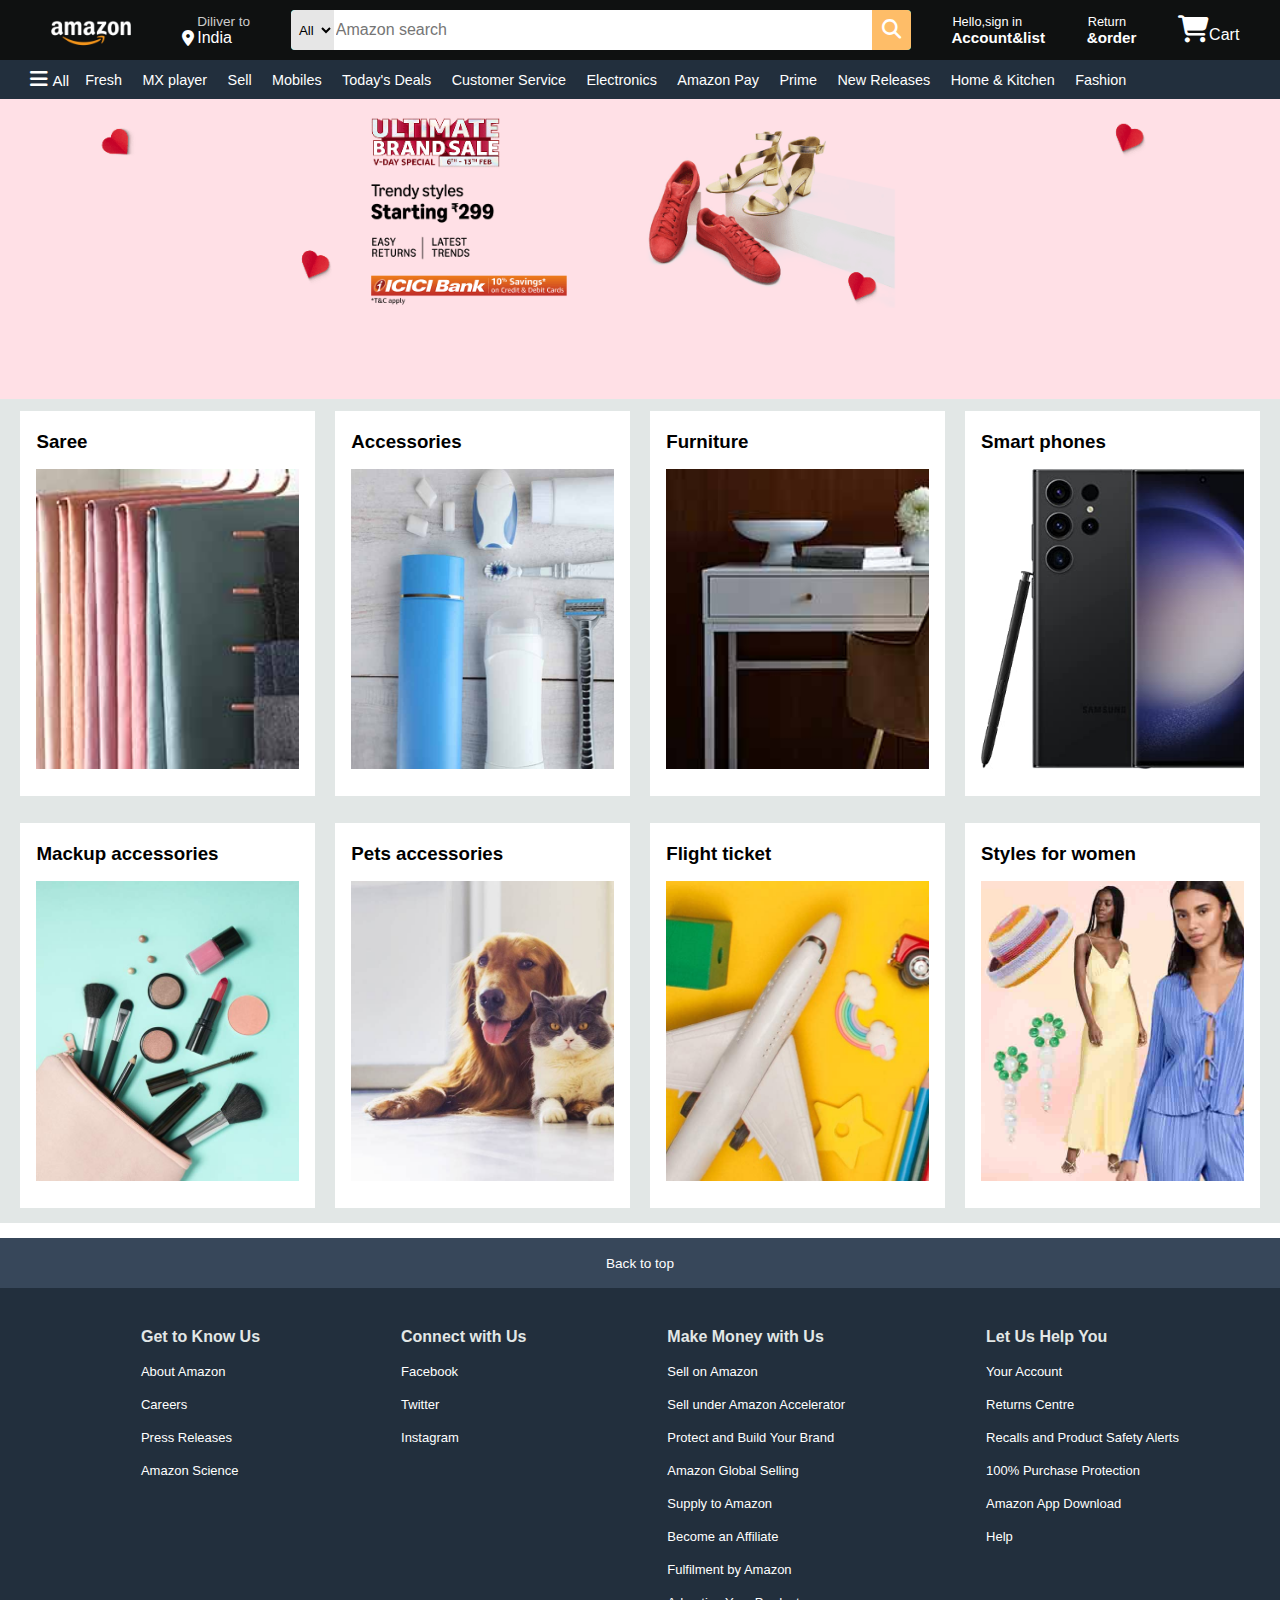
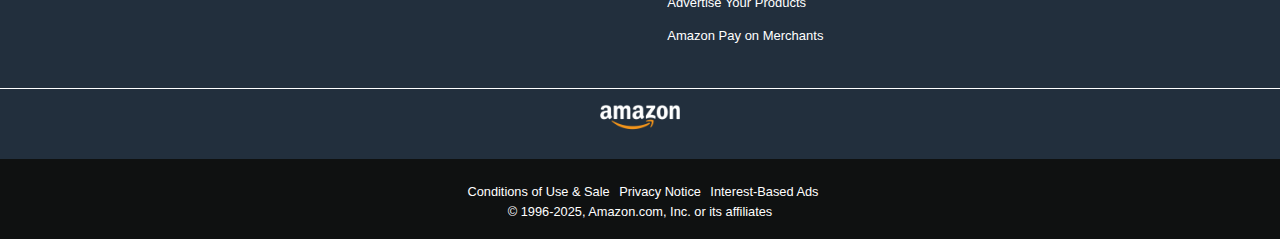
<file: index.html>
<!DOCTYPE html>
<html lang="en">
<head>
    <meta charset="UTF-8">
    <meta name="viewport" content="width=device-width, initial-scale=1.0">
    <title>Amazon-clone</title>
    <link rel="stylesheet" href="style.css">
    <link rel="stylesheet" href="https://cdnjs.cloudflare.com/ajax/libs/font-awesome/6.7.2/css/all.min.css" integrity="sha512-Evv84Mr4kqVGRNSgIGL/F/aIDqQb7xQ2vcrdIwxfjThSH8CSR7PBEakCr51Ck+w+/U6swU2Im1vVX0SVk9ABhg==" crossorigin="anonymous" referrerpolicy="no-referrer" />
    <link rel="icon" href="amazon-logo.png">
</head>
<header>
    <div class="nav-bar ">
               <div class="nav-logo border">
               <div class="logo"></div>
               </div>

               <div class=" nav-adress border">
               <p class="add-one" >Diliver to</p>
               <div class="div-icon">
               <i class="fa-solid fa-location-dot"></i>
               <p class="add-two">India</p>
               </div>
               </div>    
               
               <div class="nav-search">
                    <select class="options-all">       
                        <option> All</option>
                    </select>
                    <input class="search-box" placeholder="Amazon search">
                    <div class="search-icon">
                    <i class="fa-solid fa-magnifying-glass"></i>   
                    </div>
               </div>

          <div class="signin-box border">
               <p class="firstline"> <span>Hello,sign in</span></p>
                    <p class="secondline">Account&list</p>
                </div>

                <div class="signin-box border ">
                    <p class="firstline">
                         <span>Return</span>
                        </p>
                         <p class="secondline">
                            &order</p>
                     </div>
                      
                <div class="nav-cart border">
                    <i class="fa-solid fa-cart-shopping"></i>
                    <p class="cart">Cart</p>
                </div>
    </div>
    <div class="nav-menu ">
<div class="icon">
    <i class="fa-solid fa-bars"></i>
   <span class="all">All</span>
</div>
        <div class="elemenet">
                <p>Fresh</p>
                <p>MX player</p>
            <p>Sell</p>
           <p> Mobiles</p>
             <p>Today's Deals</p>
             <p>Customer Service</p>
             <p>Electronics</p>
             <p>Amazon Pay</p>
             <p>Prime</p>
              <p>New Releases</p>
            <p> Home & Kitchen</p>
             <p>Fashion</p>
        </div>
        
    </div>
</header>
 <body>    
    <div class="heropg">
    </div>
    
    <div class="shop-section">
      <div class="box1 box">
       <div class="box-containet">
        <h3>Saree</h3>
        <div class="box-img" style="background-image: url('box1_image.jpg');"> </div>
     </div>
      </div>
      <div class="box2 box">
        <div class="box-containet">
            <h3>Accessories</h3>
            <div class="box-img" style="background-image: url('box2_image.jpg');"> </div>
         </div>
      </div>
      <div class="box3 box">
        <div class="box-containet">
            <h3>Furniture</h3>
            <div class="box-img" style="background-image: url('box3_image.jpg');"> </div>
         </div>
      </div>
      <div class="box4 box">
          <div class="box-containet">
            <h3>Smart phones</h3>
            <div class="box-img" style="background-image: url('box4_image.jpg');"> </div>
         </div>
      </div>
      <div class="box5 box">
        <div class="box-containet">
         <h3>Mackup accessories</h3>
         <div class="box-img" style="background-image: url('box5_image.jpg');"> </div>
      </div>
       </div>
       <div class="box6 box">
         <div class="box-containet">
             <h3>Pets accessories  </h3>
             <div class="box-img" style="background-image: url('box6_image.jpg');"> </div>
          </div>
       </div>
       <div class="box7 box">
         <div class="box-containet">
             <h3>Flight ticket</h3>
             <div class="box-img" style="background-image: url('box7_image.jpg');"> </div>
          </div>
       </div>
       <div class="box8 box">
           <div class="box-containet">
             <h3> Styles for women
            </h3>
             <div class="box-img" style="background-image: url('box8_image.jpg');"> </div>
          </div>
       </div>
    </div>
 </body>

 <footer>
  <div class="foot-panel">
    <p>Back to top</p>
  </div>

  <div class="panel-2">
        <ul>
          <p>Get to Know Us</p>
            <a href="">About Amazon</a>
            <a href="">Careers</a>
            <a href="">Press Releases</a>
            <a href="">Amazon Science</a>
        </ul>
        <ul>
          <p>Connect with Us</p>
          <a href="">Facebook</a>
          <a href="">Twitter</a>
          <a href="">Instagram</a>
        </ul>
         
        <ul>  	
        <p>Make Money with Us</p>
        <a href="">Sell on Amazon</a>
        <a href="">Sell under Amazon Accelerator</a>
        <a href="">Protect and Build Your Brand</a>
        <a href="">Amazon Global Selling</a>
        <a href="">Supply to Amazon</a>
        <a href="">Become an Affiliate</a>
        <a href="">Fulfilment by Amazon</a>
        <a href="">Advertise Your Products</a>
        <a href="">Amazon Pay on Merchants</a>
        </ul>
       
        <ul>
          	
<p>Let Us Help You</p>
<a href="">Your Account</a>
<a href="">Returns Centre</a>
<a href="">Recalls and Product Safety Alerts</a>
<a href="">100% Purchase Protection</a>
<a href="">Amazon App Download</a>
<a href="">Help</a>
        </ul>
  </div>
  <div class="panel-3">
    <div class="logo"></div>
  </div>
  <div class="panel-4">
  <div class="pages">
    <a>Conditions of Use & Sale</a>
    <a>Privacy Notice</a>
    <a> Interest-Based Ads</a>
  </div>
  <div class="copyright">
    <p>© 1996-2025, Amazon.com, Inc. or its affiliates
    </p>
  </div>
  </div>
 </footer>
</html>
</file>
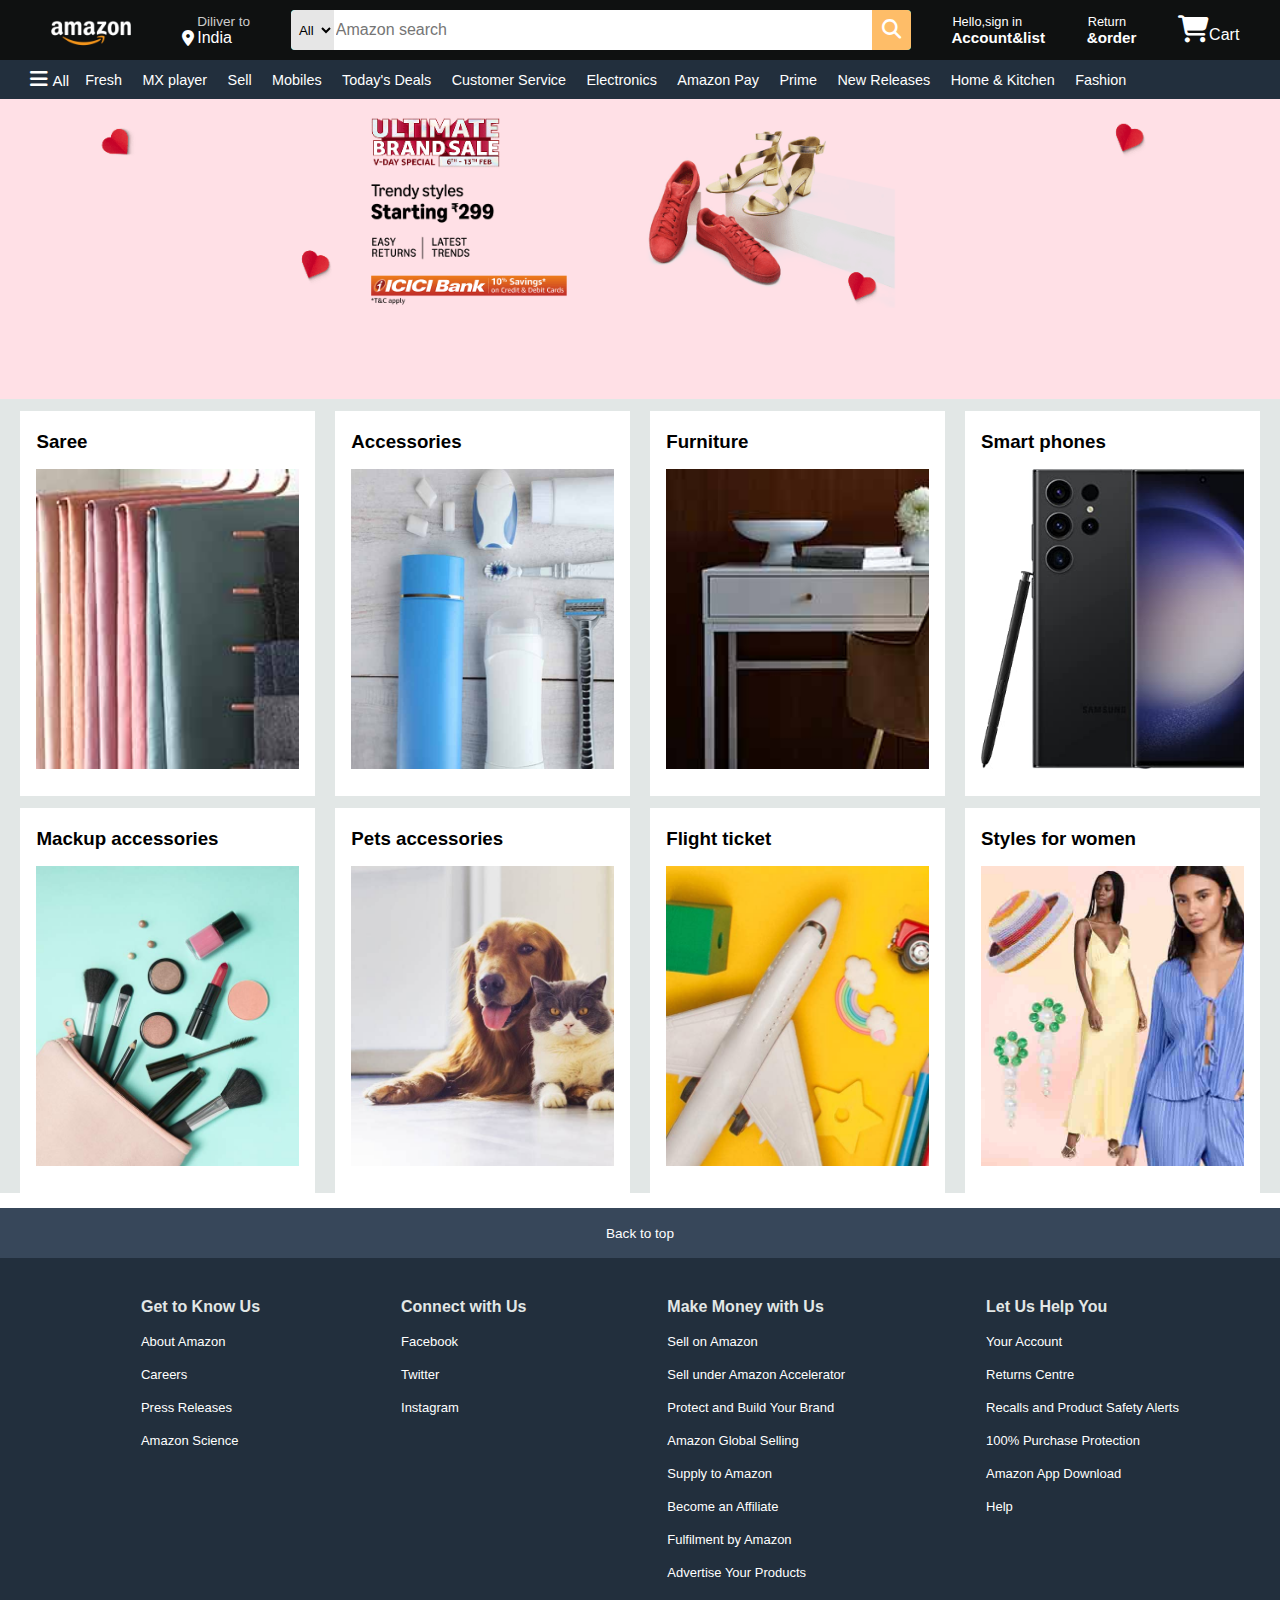
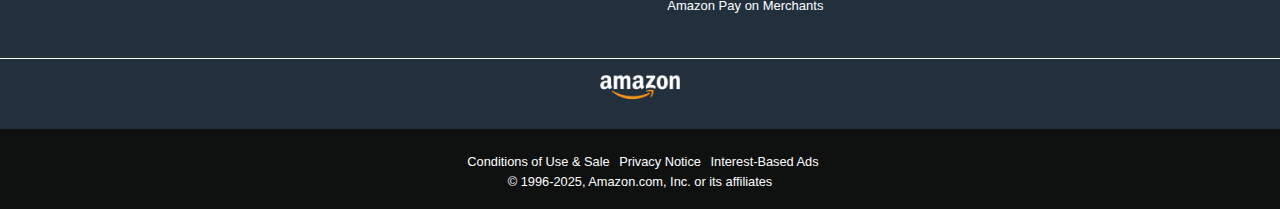
<file: code/index.html>
<!DOCTYPE html>
<html lang="en">
<head>
    <meta charset="UTF-8">
    <meta name="viewport" content="width=device-width, initial-scale=1.0">
    <title>Amazon-clone</title>
    <link rel="stylesheet" href="/code/style.css">
    <link rel="stylesheet" href="https://cdnjs.cloudflare.com/ajax/libs/font-awesome/6.7.2/css/all.min.css" integrity="sha512-Evv84Mr4kqVGRNSgIGL/F/aIDqQb7xQ2vcrdIwxfjThSH8CSR7PBEakCr51Ck+w+/U6swU2Im1vVX0SVk9ABhg==" crossorigin="anonymous" referrerpolicy="no-referrer" />
    <link rel="icon" href="/image/amazon-logo.png">
</head>
<header>
    <div class="nav-bar ">
               <div class="nav-logo border">
               <div class="logo"></div>
               </div>

               <div class=" nav-adress border">
               <p class="add-one" >Diliver to</p>
               <div class="div-icon">
               <i class="fa-solid fa-location-dot"></i>
               <p class="add-two">India</p>
               </div>
               </div>    
               
               <div class="nav-search">
                    <select class="options-all">       
                        <option> All</option>
                    </select>
                    <input class="search-box" placeholder="Amazon search">
                    <div class="search-icon">
                    <i class="fa-solid fa-magnifying-glass"></i>   
                    </div>
               </div>

          <div class="signin-box border">
               <p class="firstline"> <span>Hello,sign in</span></p>
                    <p class="secondline">Account&list</p>
                </div>

                <div class="signin-box border ">
                    <p class="firstline">
                         <span>Return</span>
                        </p>
                         <p class="secondline">
                            &order</p>
                     </div>
                      
                <div class="nav-cart border">
                    <i class="fa-solid fa-cart-shopping"></i>
                    <p class="cart">Cart</p>
                </div>
    </div>
    <div class="nav-menu ">
<div class="icon">
    <i class="fa-solid fa-bars"></i>
   <span class="all">All</span>
</div>
        <div class="elemenet">
                <p>Fresh</p>
                <p>MX player</p>
            <p>Sell</p>
           <p> Mobiles</p>
             <p>Today's Deals</p>
             <p>Customer Service</p>
             <p>Electronics</p>
             <p>Amazon Pay</p>
             <p>Prime</p>
              <p>New Releases</p>
            <p> Home & Kitchen</p>
             <p>Fashion</p>
        </div>
        
    </div>
</header>
 <body>    
    <div class="heropg">
    </div>
    
    <div class="shop-section">
      <div class="box1 box">
       <div class="box-containet">
        <h3>Saree</h3>
        <div class="box-img" style="background-image: url('/image/box1_image.jpg');"> </div>
     </div>
      </div>
      <div class="box2 box">
        <div class="box-containet">
            <h3>Accessories</h3>
            <div class="box-img" style="background-image: url('/image/box2_image.jpg');"> </div>
         </div>
      </div>
      <div class="box3 box">
        <div class="box-containet">
            <h3>Furniture</h3>
            <div class="box-img" style="background-image: url('/image/box3_image.jpg');"> </div>
         </div>
      </div>
      <div class="box4 box">
          <div class="box-containet">
            <h3>Smart phones</h3>
            <div class="box-img" style="background-image: url('/image/box4_image.jpg');"> </div>
         </div>
      </div>
      <div class="box5 box">
        <div class="box-containet">
         <h3>Mackup accessories</h3>
         <div class="box-img" style="background-image: url('/image/box5_image.jpg');"> </div>
      </div>
       </div>
       <div class="box6 box">
         <div class="box-containet">
             <h3>Pets accessories  </h3>
             <div class="box-img" style="background-image: url('/image/box6_image.jpg');"> </div>
          </div>
       </div>
       <div class="box7 box">
         <div class="box-containet">
             <h3>Flight ticket</h3>
             <div class="box-img" style="background-image: url('/image/box7_image.jpg');"> </div>
          </div>
       </div>
       <div class="box8 box">
           <div class="box-containet">
             <h3> Styles for women
            </h3>
             <div class="box-img" style="background-image: url('/image/box8_image.jpg');"> </div>
          </div>
       </div>
    </div>
 </body>

 <footer>
  <div class="foot-panel">
    <p>Back to top</p>
  </div>

  <div class="panel-2">
        <ul>
          <p>Get to Know Us</p>
            <a href="">About Amazon</a>
            <a href="">Careers</a>
            <a href="">Press Releases</a>
            <a href="">Amazon Science</a>
        </ul>
        <ul>
          <p>Connect with Us</p>
          <a href="">Facebook</a>
          <a href="">Twitter</a>
          <a href="">Instagram</a>
        </ul>
         
        <ul>  	
        <p>Make Money with Us</p>
        <a href="">Sell on Amazon</a>
        <a href="">Sell under Amazon Accelerator</a>
        <a href="">Protect and Build Your Brand</a>
        <a href="">Amazon Global Selling</a>
        <a href="">Supply to Amazon</a>
        <a href="">Become an Affiliate</a>
        <a href="">Fulfilment by Amazon</a>
        <a href="">Advertise Your Products</a>
        <a href="">Amazon Pay on Merchants</a>
        </ul>
       
        <ul>
          	
<p>Let Us Help You</p>
<a href="">Your Account</a>
<a href="">Returns Centre</a>
<a href="">Recalls and Product Safety Alerts</a>
<a href="">100% Purchase Protection</a>
<a href="">Amazon App Download</a>
<a href="">Help</a>
        </ul>
  </div>
  <div class="panel-3">
    <div class="logo"></div>
  </div>
  <div class="panel-4">
  <div class="pages">
    <a>Conditions of Use & Sale</a>
    <a>Privacy Notice</a>
    <a> Interest-Based Ads</a>
  </div>
  <div class="copyright">
    <p>© 1996-2025, Amazon.com, Inc. or its affiliates
    </p>
  </div>
  </div>
 </footer>
</html>
</file>
<file: style.css>
*{
    margin: 0;
    font-family:arial;
    border: border-box;
}
.nav-bar{
    height: 60px;
    background-color: #0f1111;
    color: white;
    display: flex;
    align-items:center;
    justify-content: space-evenly;
    
}
.nav-logo{
    height: 50px;
    width: 100px;
}
.logo{
    background-image: url("amazon.png");
    background-size: cover;
    
    height: 50px;
    width: 100%;
  
}
.border{
    border: 1.5px solid transparent ;
   
}
.border:hover{
    border: 1.5px solid rgb(255, 255, 255);  
} 
/* box2 */
.add-one{
    color: #cccccc;
    font-size:0.85rem;
  margin-left:15px;
}
.add-two{
    font-size: 1rem;
    margin-left: 3px;
}
.div-icon{
    display: flex;
    align-items: center;
}
/* box 3 */

.nav-search{
    background-color: aqua;
    width: 620px;
    height: 40px;
    display: flex;
    border-radius: 4px;   
    justify-content: space-evenly;
}
.options-all{
    background-color: #e6e6e6;
    width: 50px;
    text-align: center;
    border-top-left-radius: 4px;
    border-bottom-left-radius: 4px;
    border:none;
}
.nav-search:focus-within {
    border: 2px solid orange;
}
.search-box{
    width: 100%;
    border: none;
    font-size: 1rem;
}
.search-icon{
    width: 45px;
    display: flex;
    justify-content: center;
    align-items: center;
    font-size: 1.2rem;
    background-color: #febd68; 
    border-top-right-radius:4px;
    border-bottom-right-radius: 4px;
    
}
/* box4 */

.firstline{
font-size:0.8rem;
margin-left: 1px;
}
.secondline{
    font-size: 0.95rem;
    font-weight: 700;
}
/* box6 */
.nav-cart{
    font-size: 1.7rem;
    display:flex;

}
.cart{
    display:flex;
    font-size: 1rem;
    align-items: center;
    margin-top: 10px;
}
/* nav-menu */
.nav-menu{
   background-color: #222f3d;
   display:flex ;
   color:white;
   height: 39px;
   align-items:center ;
   font-weight: 500;
}

.elemenet p{
    display: inline;
    font-size: 0.90rem;
    margin-left: 16px;
    width: 95%;
    
}

.all{
    font-size: 15px;

}
.icon i{
    margin-left: 30px;
    font-size: 20px;
}
/* Body */
/* hero-section */
.heropg{
    background-image: url("box-3.png");
    height: 300px;
    background-size: cover;
    display: flex;
    align-items: center;
}
/* shop-section */
.shop-section {
    display: flex;
    flex-wrap: wrap;
    justify-content: space-evenly;
   background-color:  #e2e7e6;
}
.box{
    width: 23%;
    height: 350px;
    background-color: white;
    padding: 20px 0px 15px;
    margin-top: 12px;
    margin-bottom:15px;
}
.box-img{
    height: 300px;
    background-size:cover;
    margin-top: 1rem;
    margin-bottom: 1rem;
}
.box-containet{
    margin-left: 1rem;
    margin-right: 1rem;
}
/* footer */
footer{
    margin-top: 15px;
}
.foot-panel{
   background-color:#37475a;
   color: white;
   height: 50px;
   display: flex;
   justify-content: center;
   align-items: center;
   font-size: 0.85rem;
   cursor: pointer; /*  cursor: pointer */
}
.foot-panel:hover{
    box-shadow:0 0 10px 2px #e7d6b1 ;
}
.panel-2{
    background-color:#222f3d;
    color: #e2e7e6;
    height: 400px;
    display: flex;
    justify-content: space-evenly;
    
}
ul a{
display:block;
color: white;
font-size: 13px;
margin-top: 18px;
text-decoration: none;

}
ul p{
    font-weight: 700;
    margin-top: 40px;
}
ul a:hover{
    text-decoration: underline;
}
.panel-3{
    background-color: #222f3d;
    color: #e2e7e6;
    border-top:0.5px solid white ;
    height: 70px;
    display: flex;
    justify-content: center;

}
.logo{
    background-image: url("amazon.png");
    background-size: cover;
    align-items: center;
    height: 50px;
    width: 100px;
}
.panel-4{
    background-color:#0f1111;
    color: white;
    height: 80px;
    font-size: 0.8rem;
    text-align: center; 
      
     
}
.pages{
    padding-top: 25px;
color: white;
}
.pages a{
    color: white;
    text-decoration: none;
    margin-left: 5.9px;
}
.pages a:hover{
text-decoration: underline;
}
.copyright{ 
    padding-top:5px ;
    
}
</file>
<file: code/style.css>
*{
    margin: 0;
    font-family:arial;
    border: border-box;
}
.nav-bar{
    height: 60px;
    background-color: #0f1111;
    color: white;
    display: flex;
    align-items:center;
    justify-content: space-evenly;
    
}
.nav-logo{
    height: 50px;
    width: 100px;
}
.logo{
    background-image: url("/image/amazon.png");
    background-size: cover;
    
    height: 50px;
    width: 100%;
  
}
.border{
    border: 1.5px solid transparent ;
   
}
.border:hover{
    border: 1.5px solid rgb(255, 255, 255);  
} 
/* box2 */
.add-one{
    color: #cccccc;
    font-size:0.85rem;
  margin-left:15px;
}
.add-two{
    font-size: 1rem;
    margin-left: 3px;
}
.div-icon{
    display: flex;
    align-items: center;
}
/* box 3 */

.nav-search{
    background-color: aqua;
    width: 620px;
    height: 40px;
    display: flex;
    border-radius: 4px;   
    justify-content: space-evenly;
}
.options-all{
    background-color: #e6e6e6;
    width: 50px;
    text-align: center;
    border-top-left-radius: 4px;
    border-bottom-left-radius: 4px;
    border:none;
}
.nav-search:focus-within {
    border: 2px solid orange;
}
.search-box{
    width: 100%;
    border: none;
    font-size: 1rem;
}
.search-icon{
    width: 45px;
    display: flex;
    justify-content: center;
    align-items: center;
    font-size: 1.2rem;
    background-color: #febd68; 
    border-top-right-radius:4px;
    border-bottom-right-radius: 4px;
    
}
/* box4 */

.firstline{
font-size:0.8rem;
margin-left: 1px;
}
.secondline{
    font-size: 0.95rem;
    font-weight: 700;
}
/* box6 */
.nav-cart{
    font-size: 1.7rem;
    display:flex;

}
.cart{
    display:flex;
    font-size: 1rem;
    align-items: center;
    margin-top: 10px;
}
/* nav-menu */
.nav-menu{
   background-color: #222f3d;
   display:flex ;
   color:white;
   height: 39px;
   align-items:center ;
   font-weight: 500;
}

.elemenet p{
    display: inline;
    font-size: 0.90rem;
    margin-left: 16px;
    width: 95%;
    
}

.all{
    font-size: 15px;

}
.icon i{
    margin-left: 30px;
    font-size: 20px;
}
/* Body */
/* hero-section */
.heropg{
    background-image: url("/image/box-3.png");
    height: 300px;
    background-size: cover;
    display: flex;
    align-items: center;
}
/* shop-section */
.shop-section {
    display: flex;
    flex-wrap: wrap;
    justify-content: space-evenly;
   background-color:  #e2e7e6;
}
.box{
    width: 23%;
    height: 350px;
    background-color: white;
    padding: 20px 0px 15px;
    margin-top: 12px;
}
.box-img{
    height: 300px;
    background-size:cover;
    margin-top: 1rem;
    margin-bottom: 1rem;
}
.box-containet{
    margin-left: 1rem;
    margin-right: 1rem;
}
/* footer */
footer{
    margin-top: 15px;
}
.foot-panel{
   background-color:#37475a;
   color: white;
   height: 50px;
   display: flex;
   justify-content: center;
   align-items: center;
   font-size: 0.85rem;
   cursor: pointer; /*  cursor: pointer */
}
.foot-panel:hover{
    box-shadow:0 0 10px 2px #e7d6b1 ;
}
.panel-2{
    background-color:#222f3d;
    color: #e2e7e6;
    height: 400px;
    display: flex;
    justify-content: space-evenly;
    
}
ul a{
display:block;
color: white;
font-size: 13px;
margin-top: 18px;
text-decoration: none;

}
ul p{
    font-weight: 700;
    margin-top: 40px;
}
ul a:hover{
    text-decoration: underline;
}
.panel-3{
    background-color: #222f3d;
    color: #e2e7e6;
    border-top:0.5px solid white ;
    height: 70px;
    display: flex;
    justify-content: center;

}
.logo{
    background-image: url("/image/amazon.png");
    background-size: cover;
    align-items: center;
    height: 50px;
    width: 100px;
}
.panel-4{
    background-color:#0f1111;
    color: white;
    height: 80px;
    font-size: 0.8rem;
    text-align: center; 
      
     
}
.pages{
    padding-top: 25px;
color: white;
}
.pages a{
    color: white;
    text-decoration: none;
    margin-left: 6px;
}
.pages a:hover{
text-decoration: underline;
}
.copyright{ 
    padding-top:5px ;
}
</file>
